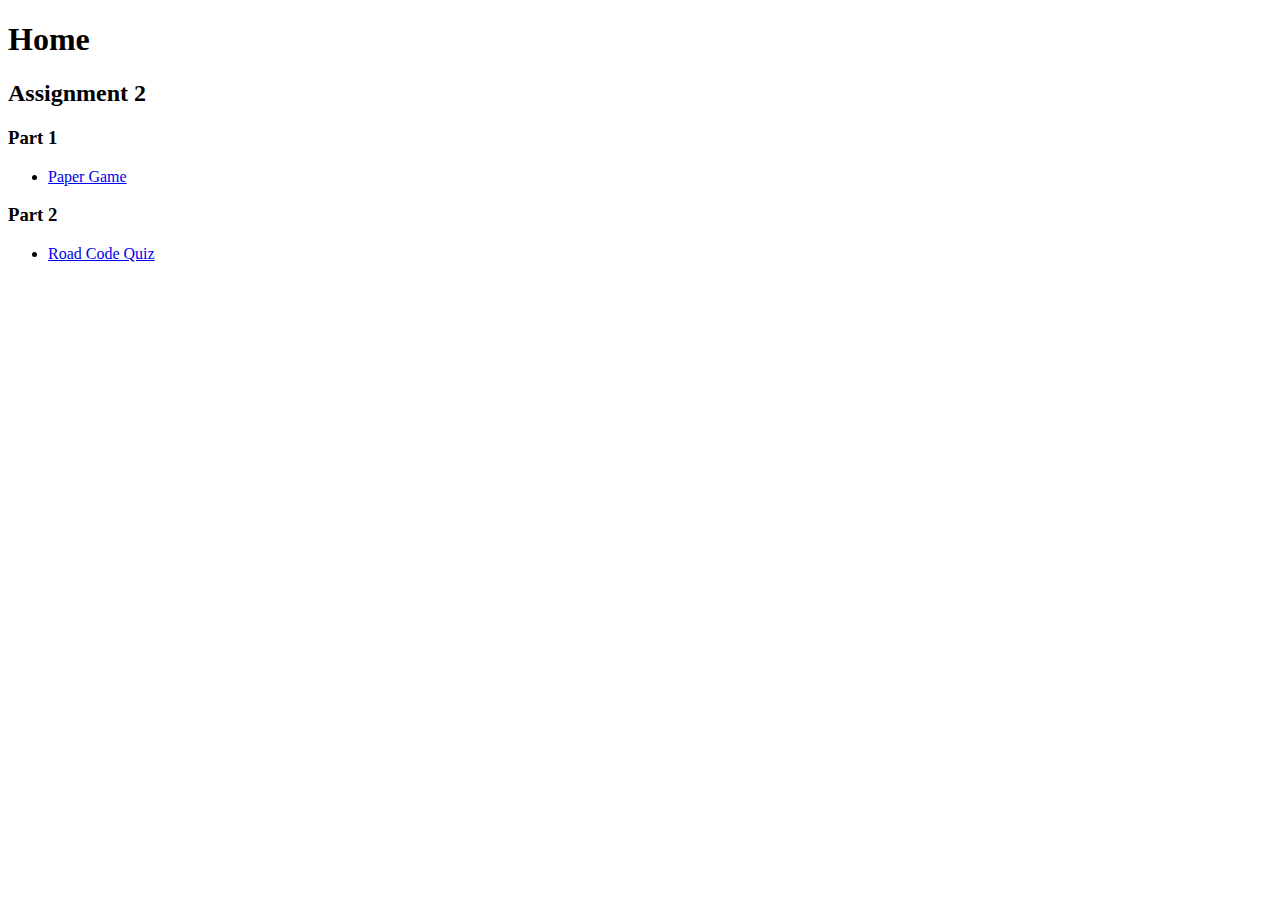
<file: index.html>
<!DOCTYPE html>
<html lang="en">

<head>
    <meta charset="UTF-8">
    <meta http-equiv="X-UA-Compatible" content="IE=edge">
    <meta name="viewport" content="width=device-width, initial-scale=1.0">
    <title>Home</title>
</head>

<body>
    <h1>Home</h1>
    <h2>Assignment 2</h2>
    <h3>Part 1</h3>
    <ul>
        <li><a href="html/part1/paper.html">Paper Game</a></li>
    </ul>
    <h3>Part 2</h3>
    <ul>
        <li><a href="html/part2/quiz.html">Road Code Quiz</a></li>
    </ul>
</body>
</file>
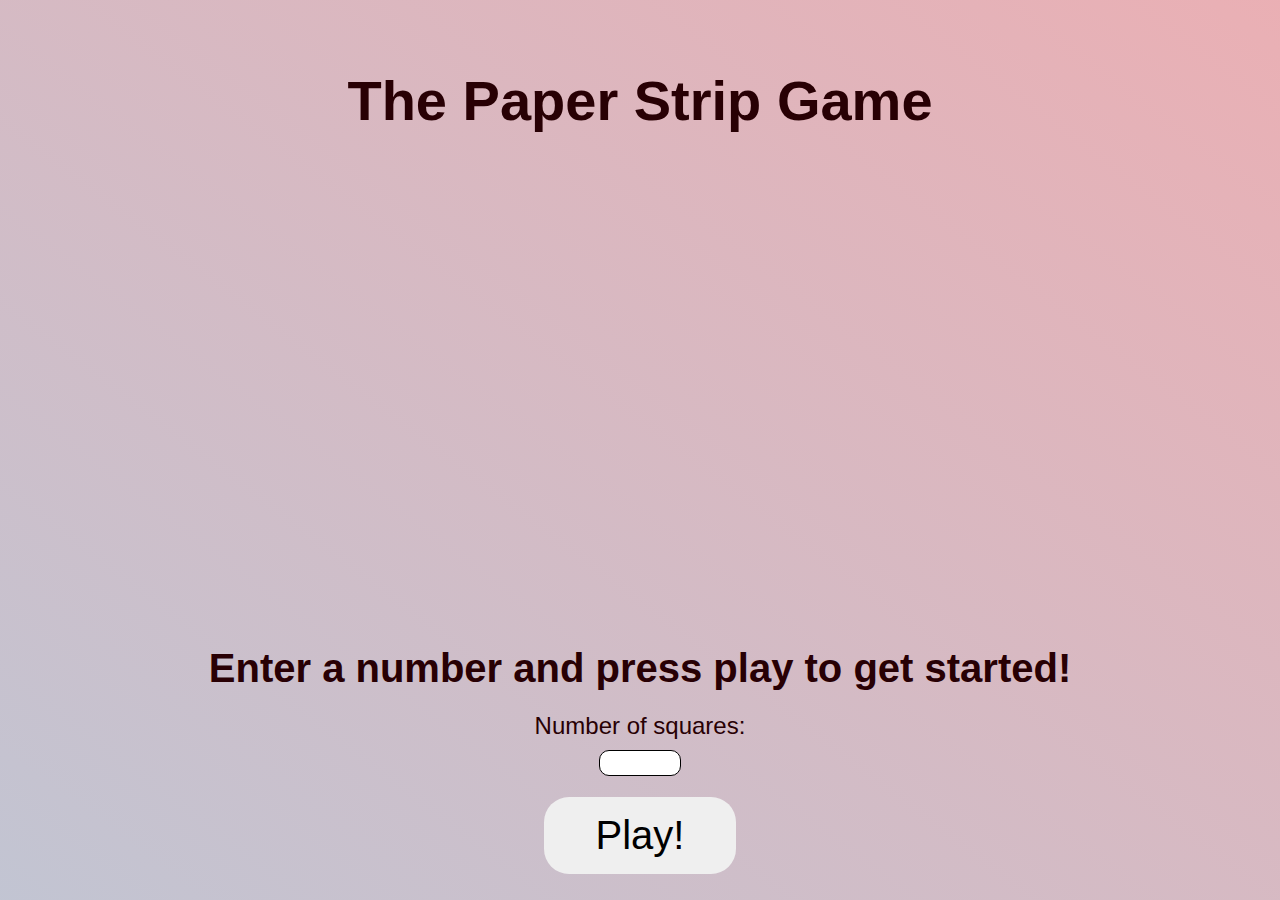
<file: html/part1/paper.html>
<!DOCTYPE html>
<html lang="en">

<head>
    <meta charset="UTF-8">
    <meta http-equiv="X-UA-Compatible" content="IE=edge">
    <meta name="viewport" content="width=sc, initial-scale=1.0">
    <link rel="stylesheet" href="../../css/part1/paper.css">
    <title>Paper Strip Game</title>
</head>

<body>
    <main>
        <div id="top-page">
            <h1>The Paper Strip Game</h1>
            <div id="game-graphics-container">
                <div id="paper-container">

                </div>
            </div>
        </div>
        <div class="game-config-container bottom-page">
            <div id="feedback-container">Enter a number and press play to get started!</div>
            <div id="input-wrap">
                <label for="box-count">Number of squares:</label>
                <input type="text" id="box-count">
            </div>
            <div id="button-wrap">
                <button id="button-clear">Clear</button>
                <button id="button-play">Play!</button>
            </div>
        </div>
        <script src="../../js/part1/paper.js"></script>
    </main>
</body>

</html>
</file>
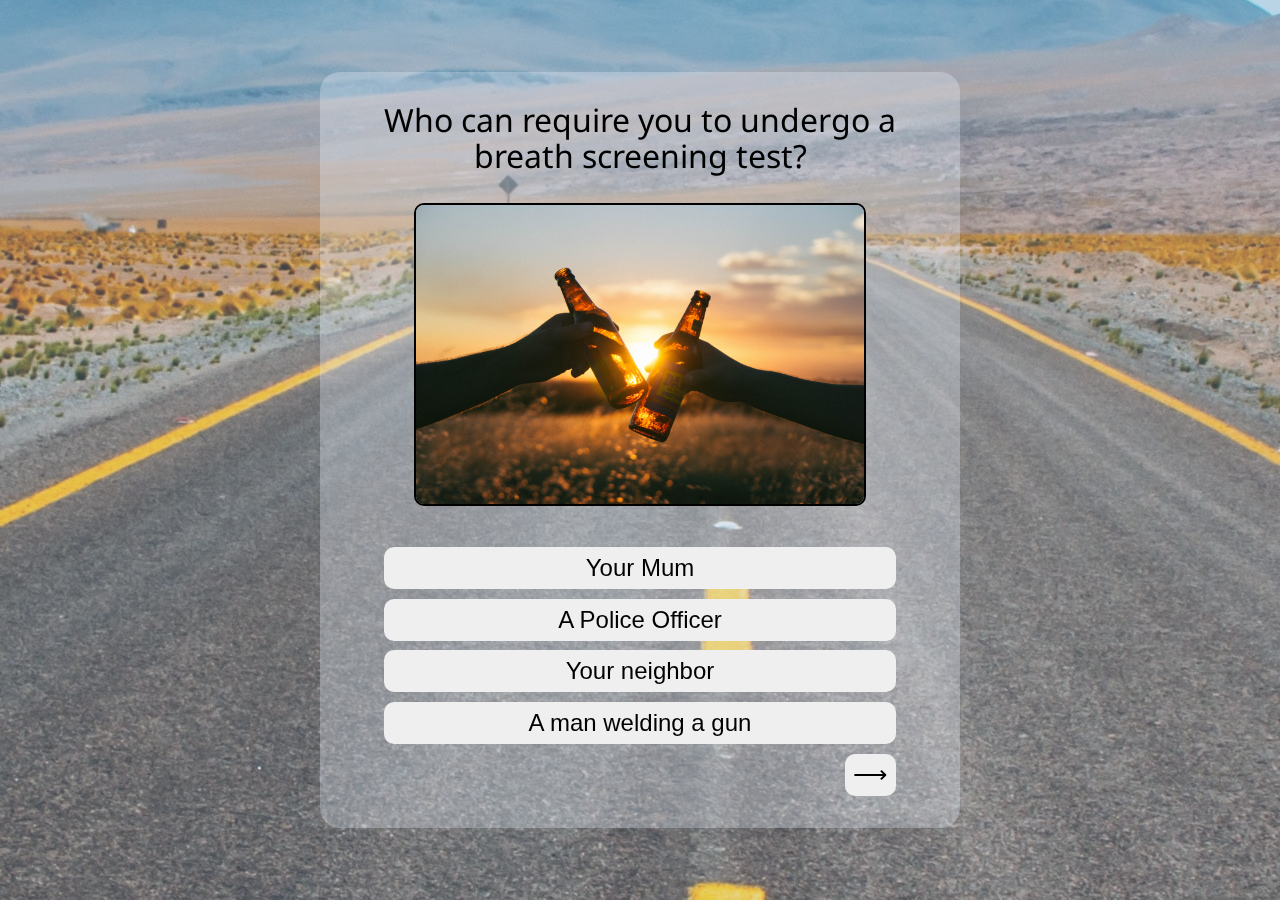
<file: html/part2/quiz.html>
<!DOCTYPE html>
<html lang="en">

<head>
    <meta charset="UTF-8">
    <meta http-equiv="X-UA-Compatible" content="IE=edge">
    <meta name="viewport" content="width=device-width, initial-scale=1.0">
    <link rel="stylesheet" href="../../css/part2/quiz.css">
    <!-- font-family: 'Noto Sans', sans-serif;-->
    <link rel="preconnect" href="https://fonts.googleapis.com">
    <link rel="preconnect" href="https://fonts.gstatic.com" crossorigin>
    <link href="https://fonts.googleapis.com/css2?family=Noto+Sans:ital,wght@0,400;0,700;1,400&display=swap"
        rel="stylesheet">
    <title>Road Code Quiz</title>
    <script src="../../js/part2/quiz.js" defer></script>
</head>

<body>
    <!-- Overlay of background to add filter to image -->
    <div id="overlay">
        <!-- Wraps main card to make for better repsonsiveness -->
        <div id="main-wrap">
            <!-- Main card -->
            <main>
                <!-- Holds question and image -->
                <div id="question-container">
                    <div id="question"></div>
                    <img src="" alt="">
                </div>
                <!-- Holds answer buttons -->
                <div id="answer-container">
                    <button class="answer"></button>
                    <button class="answer"></button>
                    <button class="answer"></button>
                    <button class="answer"></button>
                </div>
                <!-- better responsiveness wrap -->
                <footer>
                    <button id="next-question">&#10230</button>
                </footer>
            </main>
        </div>
    </div>
</body>

</html>
</file>
<file: css/part1/paper.css>
/* background animation frames */
/* Firefox is well known for animation banding. If you want
to see a better version use chrome */
@keyframes background-grad {
    0%{background-position:90% 0%}
    50%{background-position:9% 80%}
    100%{background-position:90% 0%}
}

body {
    height: 100vh; /* Make fill screen */
    margin: 0; /* remove browsers margin */
    /* makes a linear gradient angled at 37deg from blue to red */
    background: linear-gradient(37deg, #83b5d1a6, #ff6b6b9c); 
    background-size: 200% 200%; /* zooms background in 200% */ 

    /* does background-grad keyframes over 10s forever transition to each frame */
    animation: background-grad 10s ease infinite;

    font-family: 'Noto Sans', sans-serif;
    color: #280004;

}

/* Main container stack everything inside upon eachother */
main {
    height: 100%;
    display: flex;
    flex-direction: column;
}

/* Give a weight (flex-grow) */
#top-page {
    flex: 2.4;
}

/* center text, set font and padding */
h1 {
    text-align: center;
    font-size: 3.5rem;
    padding-top: 30px;
}

#game-graphics-container {
    min-height: 50%; /* Stop shrink beyond 50% */
    /* background-color: transparent; border: 1px solid black; */
    padding: 20px;
    /* center strip */
    display: flex;
    flex-direction: column;
    justify-content: center;
}

#paper-container {
    /* align as row */
    display: flex;
}

.square {
    border: 3px solid black;
    width: 100%; /* fill space */
    background-color: #65617638; /* Semi transparent background */
}

/* makes div behave like a square */
.square:after {
    content: "";
    display: block;
    padding-bottom: 100%;
}

/* no border crossover */
.square:not(:first-child) {
    border-left: none;
}

/* makes rounded corners of entire strip */
.square:first-child {
    border-radius: 25px 0 0 25px;
}

/* see above */
.square:last-child {
    border-radius: 0 25px 25px 0;
}

.game-config-container {
    display: flex;
    flex-direction: column;
    align-items: center;
    justify-content: space-around;
    /* fill to end of page */
    flex: 1;
}

#feedback-container {
    font-size: 2.5rem;
    font-weight: bold;
    /* margin: 2% 2%; */
}

#input-wrap {
    /* Align on top of eachother */
    display: flex;
    flex-direction: column;
    text-align: center;
    /* stop stetching of elements */
    align-items: center;
    font-size: 1.5rem;
}

#box-count {
    font-size: 1.2rem;
    /* center label */
    text-align: center;
    /* reduce width */
    width: 30%;
    margin-top: 10px;
    /* round edges */
    border-radius: 10px;
    box-shadow: none;
    border: 1px solid black;
}

#button-wrap {
    /* border: 1px solid black; */
    width: 100%;
    display: flex;
    justify-content: center;
}

button {
    font-size: 2.5rem;
    width: 15%;
    border-radius: 25px;
    margin: 0 2% 0 2%;
    box-shadow: none;
    border: none;
    padding: 1rem 0 1rem 0;
    margin-bottom: 1rem;

}

button:hover {
    background-color: #797A9E;
    cursor: pointer;
    color: rgb(255, 251, 251);
}

/* Need a big js refactor before implementation
    ie. initNewGame function */
#button-clear {
    display: none;
}
</file>
<file: css/part2/quiz.css>
body {
    height: 100vh;
    display: flex;
    flex-direction: column;
    margin: 0;
    font-family: 'Noto Sans', sans-serif;
    background: url('../../assets/part2/img/road.jpg')
    no-repeat center center fixed;
}

#main-wrap {
    /* center vertically and horizontally */
    width: 50%;
    /* border: 1px solid black; */
    border-radius: 20px;
    background: rgba(234, 245, 255, 0.3);
}

#overlay {
    position: fixed; /* Sit on top of the page content */
    width: 100%; /* Full width (cover the whole page) */
    height: 100%; /* Full height (cover the whole page) */
    top: 0;
    left: 0;
    right: 0;
    bottom: 0;
    background: #A8E0FF44; 
    z-index: 0; /* Specify a stack order so it sits behind*/

    /* center content hori and vert */
    display: flex;
    justify-content: center;
    align-items: center;
  }

main {
    display: flex;
    flex-direction: column;
    width: 100%;
    height: 100%;
    align-items: center;
    
}

#question {
    margin: 0 6.5% 0 6.5%;
    line-height: 2.2rem;
}

#question-container {
/* Center title and image */
    display: flex;
    flex-direction: column;
    align-items: center;
    flex: 1 1 auto;
}

#question {
    font-size: 2rem;
    padding: 0 50px 0 50px;
    margin: 30px 0 30px 0;
    text-align: center;
}

img {
    width: 70%;
    height: auto;
    border-radius: 10px;
    border: 2px solid black;
}

#answer-container {
    min-height: 200px;
    margin-top: 2rem;
    display: flex;
    flex-direction: column;
    align-items: center;
    width: 100%;
    flex: 0.9 1 auto;
    

}

#correct-answer-count {
    display: flex;
    justify-content: center;
    align-items: center;
    width: 80%;
    flex: 2;
    margin-bottom: 20px;
    border-radius: 10px;
    background-color: #EFEFEF;
}

#bottom-answer-wrap {
    width: 80%;
    display: flex;
    flex: 5 0 auto;
}

#your-answer, #correct-answer {

    display: flex;
    flex-direction: column;
    background-color: #EFEFEF;
    border-radius: 10px;
    /* grow to fit area */
    flex: 1;
}

#your-answer {
    margin-right: 5%;
}

#correct-answer {
    margin-left: 5%;
}

.answer-title {
    display: flex;
    justify-content: center;
    align-items: center;
    flex: 2 0 auto;
}

.answer-body {
    display: flex;
    justify-content: center;
    align-items: center;
    flex: 5 0 auto;
}



button {
    font-size: 1.5rem;
    width: 80%;
    border-radius: 10px;
    box-shadow: none;
    border: none;
    margin-top: 0.6rem;
    padding: 7px;
}

button:hover {
    background-color: #CCC;
    cursor: pointer;
}

footer {
    display: flex;
    width: 80%;
    justify-content: flex-end;
    flex: 0.2;
    height: 5%;
    margin-bottom: 2rem;

}



#next-question {
    height: 100%;
    width: 10%;
}

#next-question:hover {
    color:white;
}
</file>
